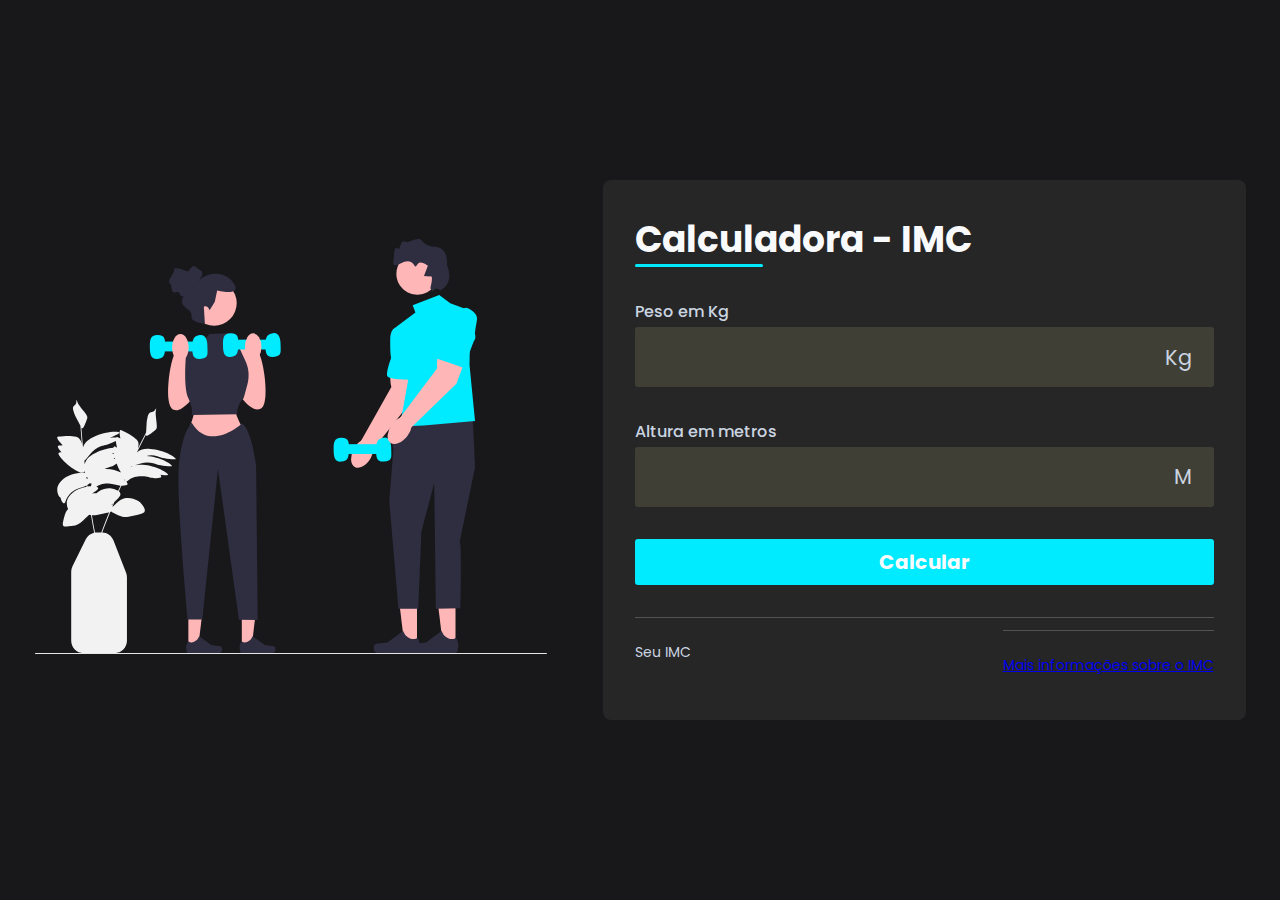
<file: Calculadora IMC/index.html>
<!DOCTYPE html>
<html lang="pt-br">
<head>
    <meta charset="UTF-8">
    <meta name="viewport" content="width=device-width, initial-scale=1.0">
    
    <link rel="stylesheet" href="assets/css/style.css">
    
    <link rel="stylesheet" href="https://cdnjs.cloudflare.com/ajax/libs/font-awesome/6.5.1/css/all.min.css" integrity="sha512-DTOQO9RWCH3ppGqcWaEA1BIZOC6xxalwEsw9c2QQeAIftl+Vegovlnee1c9QX4TctnWMn13TZye+giMm8e2LwA==" crossorigin="anonymous" referrerpolicy="no-referrer" />
    
    <title>Calculador de IMC</title>
</head>
<body>
    <main id ="Container">
        <section id = "img">
            <img src = "assets/images/illustration.svg">
        </section>
        
        <section id="calculator">
            <form id="form">
                <h1 id="tittle">
                    Calculadora - IMC
                </h1>
            
            <div class="input-box">
                <label for="weight">
                    Peso em Kg
                </label>
                <div class="input-field">
                    <i class="fa-solid fa-weight-hanging"></i>
                    <input type = number step ="0.01" id="weight" required>
                    <span>
                        Kg
                    </span>
                </div>
            </div>
            
            <div class="input-box">
                <label for="height">
                    Altura em metros
                </label>
                <div class="input-field">
                    <i class="fa-solid fa-ruler"></i>
                    <input type = number step ="0.01" id="height" required>
                    <span>
                        M
                    </span>
                </div>
            </div>
            
            <button id="calculate">
                Calcular
            </button>
            </form>
            <div id = infos>
                <div id="result">
                    <div id="bmi">
                        <span id="value"></span>
                        <span>Seu IMC</span>
                    </div>
                    <div id="description">
                        <span></span>
                    </div>
                    <div id="more_infos">
                        <a href="https://mundoeducacao.uol.com.br/saude-bem-estar/imc.htm">
                        Mais informações sobre o IMC 
                        <i class="fa-solid fa-link"></i>
                    </a>
                </div> 
                </div>
            <div id="infos" class="hidden"></div>
            </div>
        </section>
        <script src="assets/js/script.js"></script>
    </main>
</body>
</html>
</file>
<file: Calculadora IMC/assets/css/style.css>
@import url('https://fonts.googleapis.com/css2?family=Poppins:wght@100;200;300;400;500&display=swap');

* {
    font-family: 'Poppins', sans-serif;
    margin: 0;
    padding: 0;
    box-sizing: border-box;
}

body {
    display: flex;
    align-items: center;
    justify-content: center;
    width: 100%;
    height: 100vh;
    background-color: #18181b
}

#Container {
    display: flex;
    align-items: center;
    gap: 3.5rem;
}

#img img {
    width: 32rem;
}

#calculator { 
    display: flex;
    flex-direction: column;
    gap: 2rem;
    padding: 2rem;
    color: #f8fafc;
    background-color: #262626;
    border-radius: 8px;
}

#form {
    display: flex;
    flex-direction: column;
    gap: 2rem;
}

#tittle {
    font-size: 2.25rem;
    position: relative;
}

#tittle::after{
    position: absolute;
    content: '';
    background-color: #00EBFF;
    width: 8rem;
    height: 3px;
    bottom: 0;
    left: 0;
    border-radius: 3px;
}

.input-box label {
    font-size: 1.1 rem;
    color: #cbd5e1;
    font-weight: 500;
}

.input-field { 
    display: flex;
    align-items: center;
    justify-content: space-between;
    background-color: #3f3f36;
    padding: 0.3rem;
    border-radius: 3px;
    margin-top: 3px;
}

.input-field span,
.input-field i {
    color: #cbd5e1;
    font-size: 1.3rem;
    padding: 0.6rem 1rem;
}

.input-field input {
    background-color: transparent;
    border: none;
    width: 100%;
    font-size: 1.3rem;
    color: #f8fafc;
    padding: 0 0.5rem;
}

.input-field input ::-webkit-outer-spin-button,
.input-field input ::-webkit-inner-spin-button{
    appearance: none;
}

.input-field input:focus {
    outline: none;
}

#calculate {
    border: none;
    font-size: 1.25rem;
    font-weight: bold;
    background-color: #00EBFF;
    color: #f8fafc;
    padding: 0.5rem 0;
    border-radius: 3px;
    cursor: pointer;
}

#result {
    display: flex;
    gap: 2rem;
    align-items: center;
    border-top: 1px solid #ffffff34;
    padding: 0.75rem 0;
}

#bmi {
    display: flex;
    align-items: center;
    flex-direction: column;
    font-size: 2.25rem;
}

#bmi span:last-child {
    font-size: 0.875rem;
    color:#cbd5e1
}

#description{
    width: 15.5rem;
}

#more_infos{
    border-top: 1px solid #ffffff34;
    padding-top: 1.5rem;
}
#more_infos {
    color: #00EBFF;
    display: flex;
    justify-content: center;
    align-items: center;
    gap: 0.6rem;
    font-size: 0.875rem;
    text-decoration: none;
    transition: color 0.5s;
}

#more_infos a:hover {
    color: #cbd5e1;
}

.hidden { 
    display: none;
}
</file>
